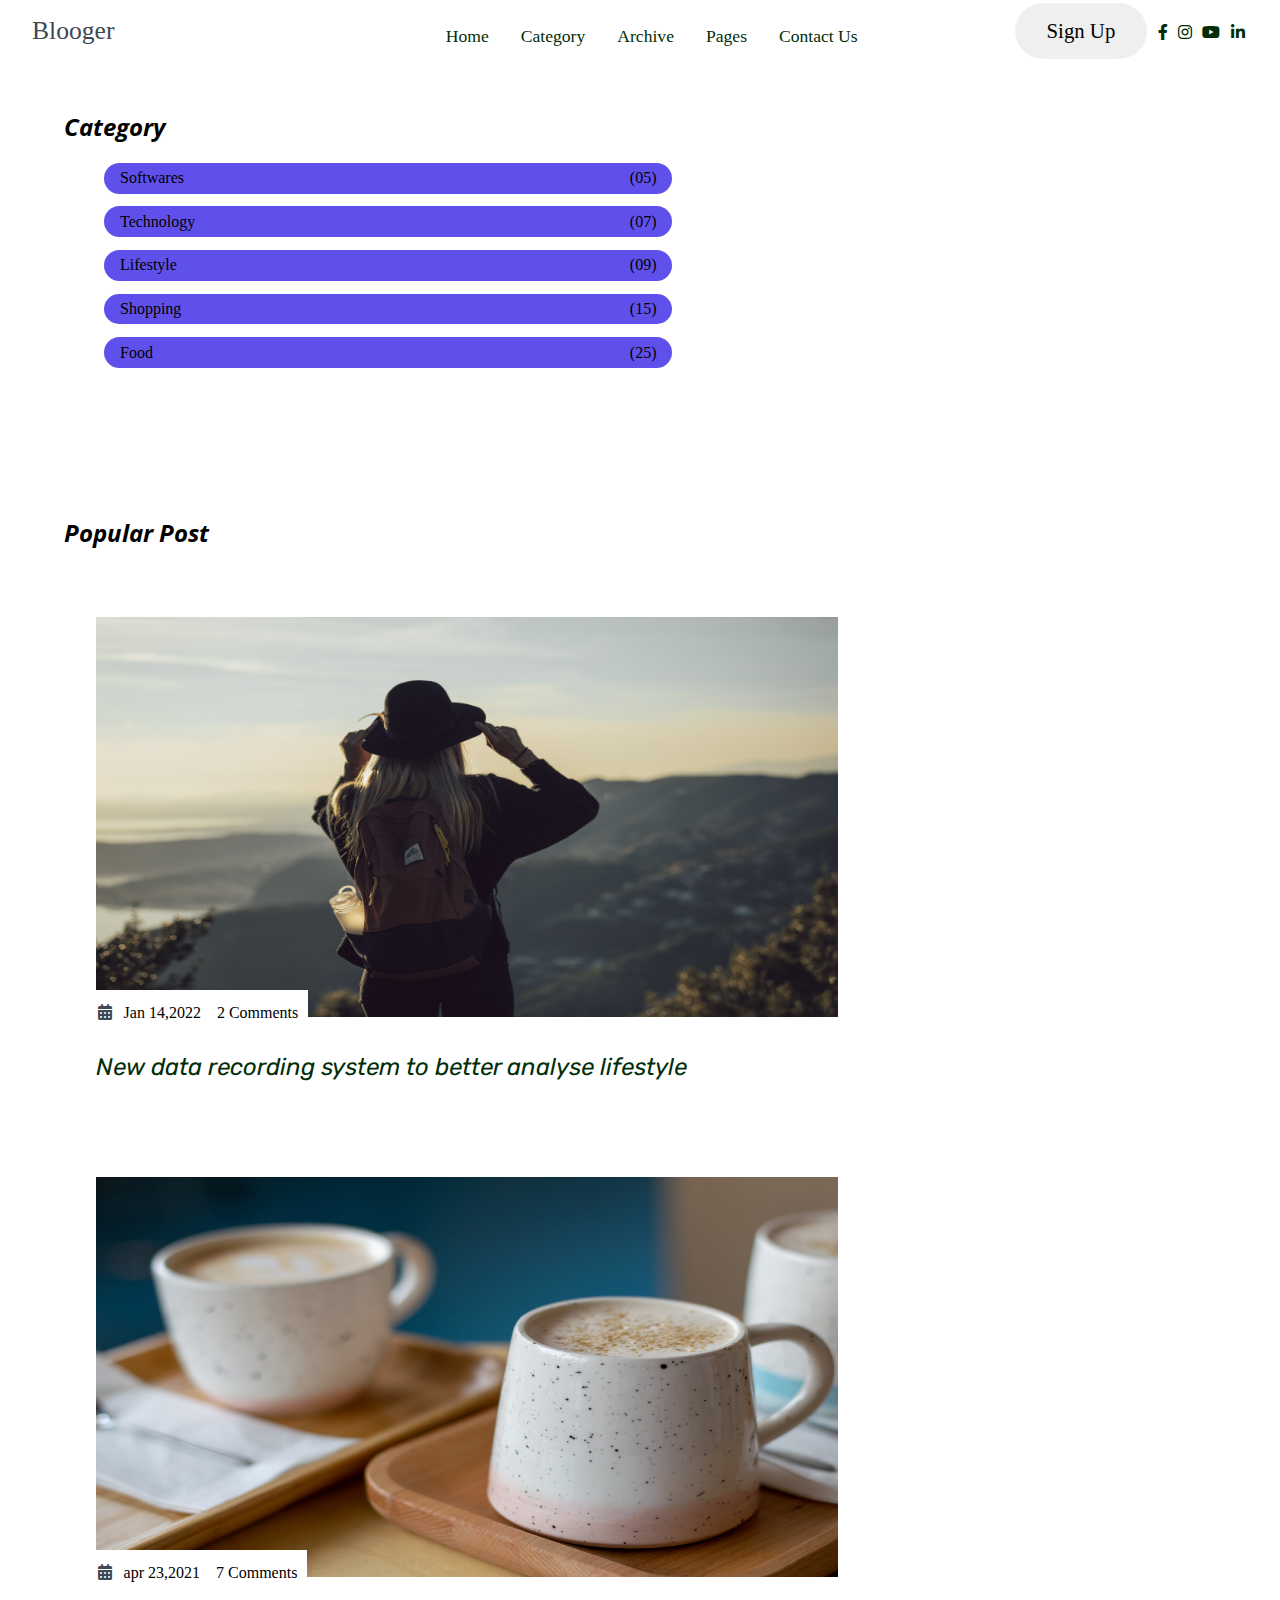
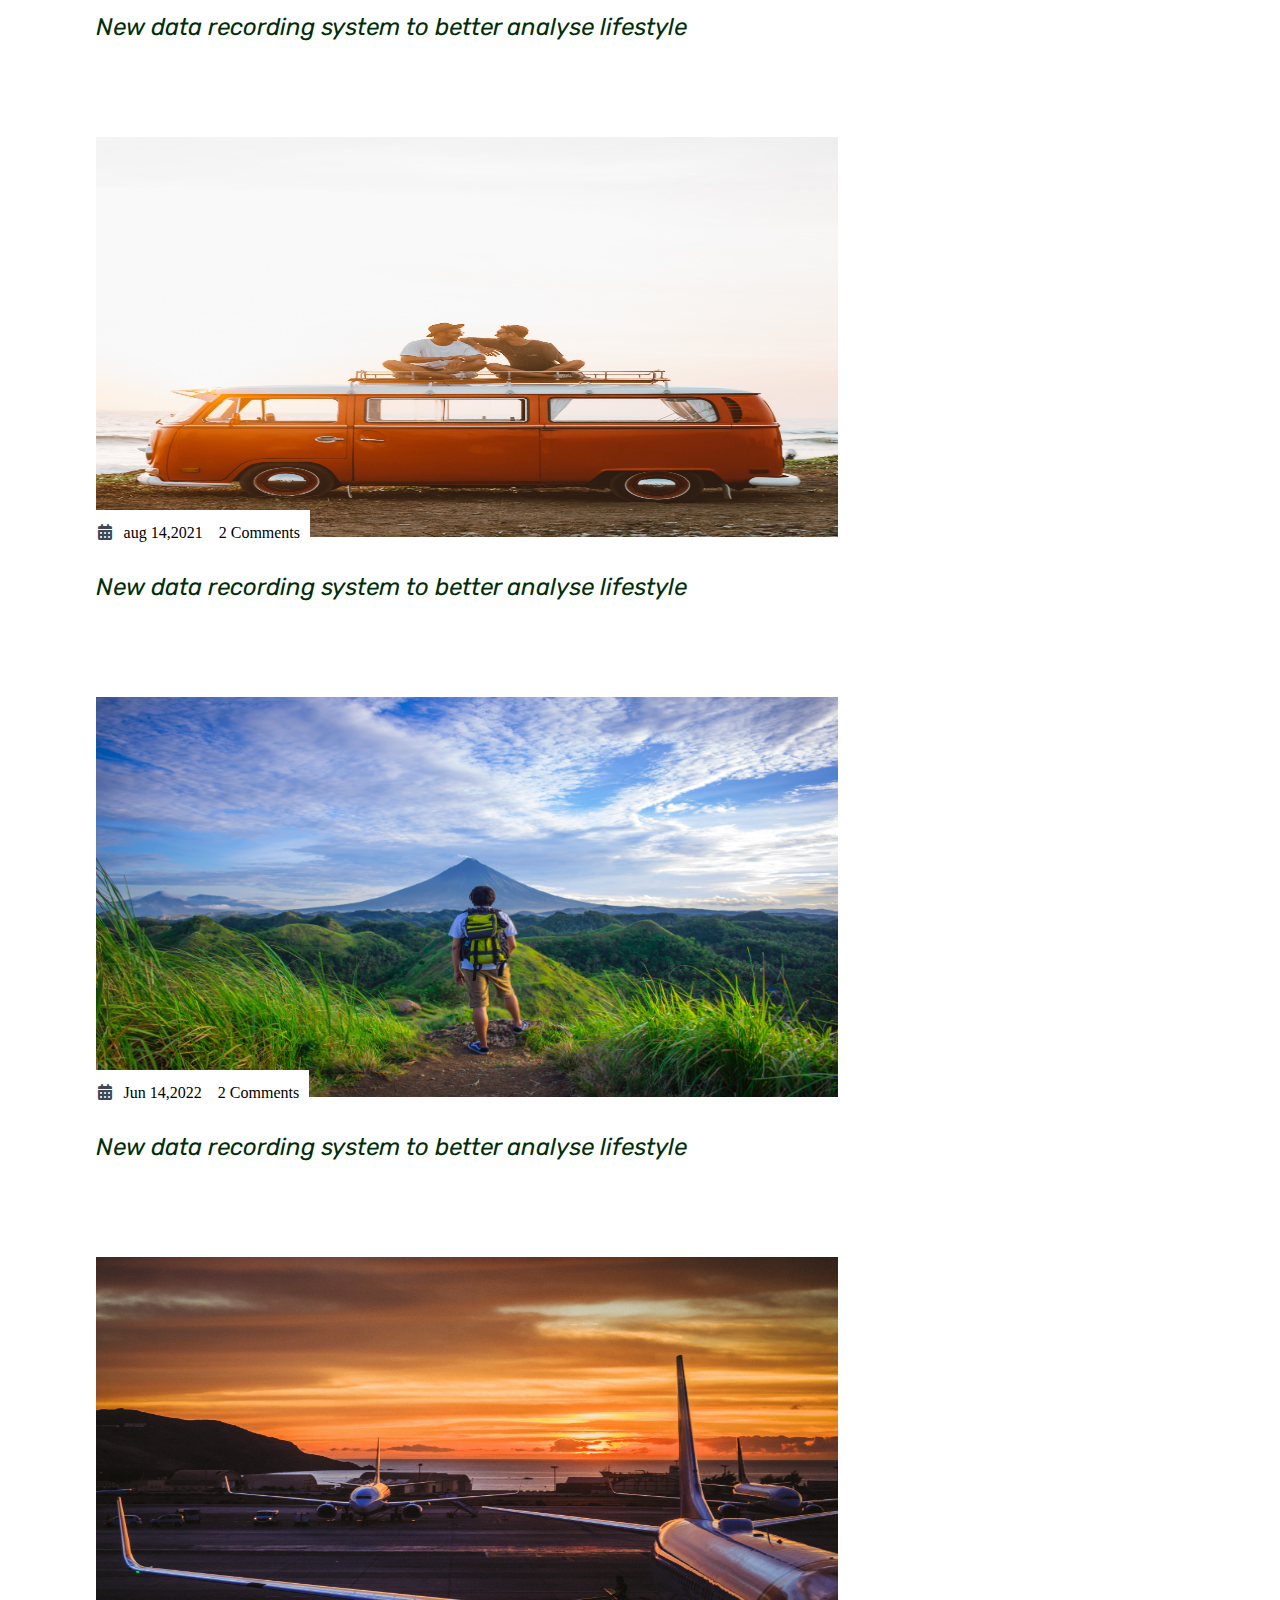
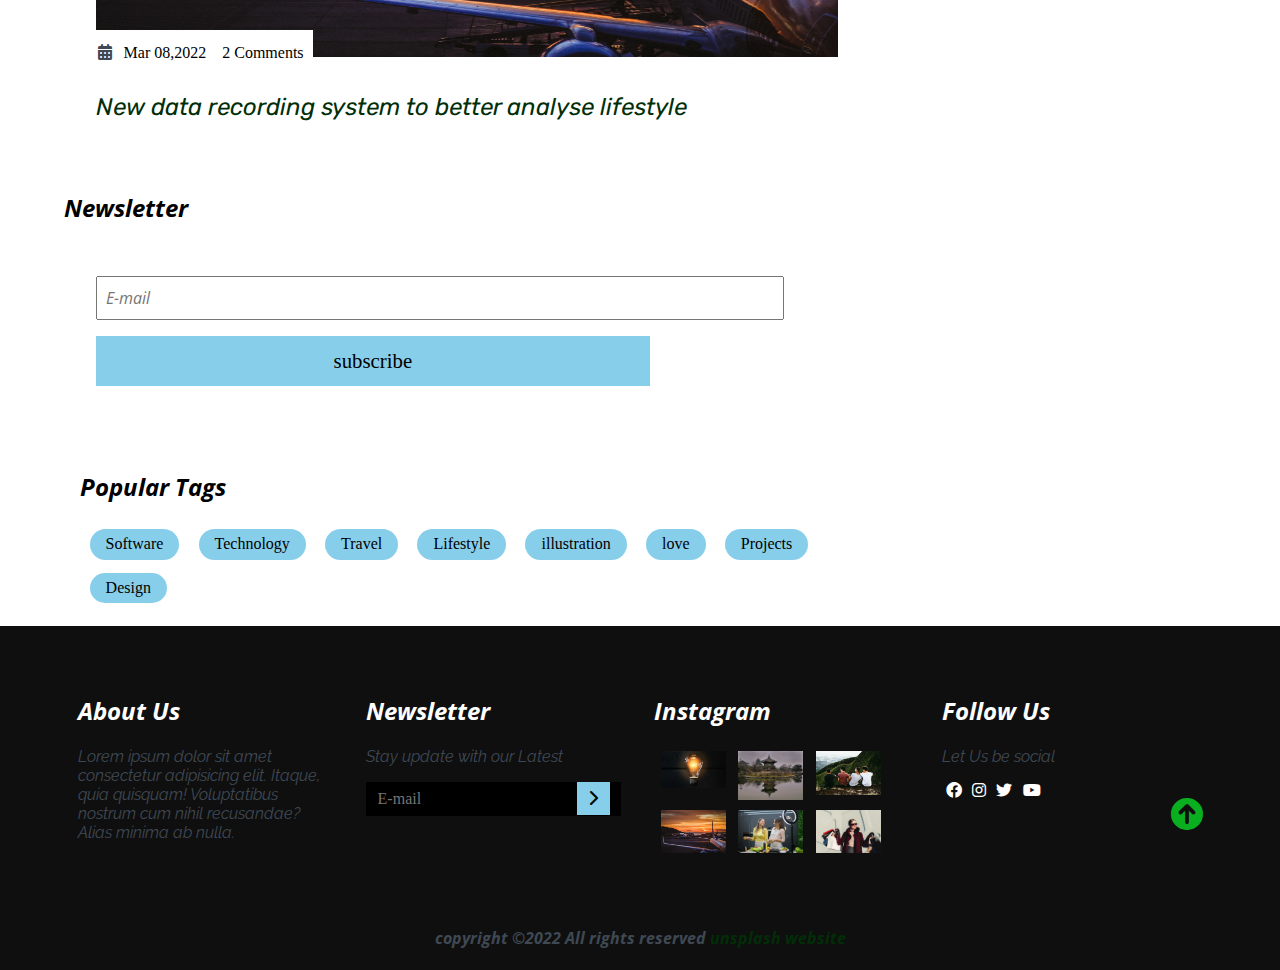
<file: category.html>
<!DOCTYPE html>
<html lang="en">
<head>
    <meta charset="UTF-8">
    <meta http-equiv="X-UA-Compatible" content="IE=edge">
    <meta name="viewport" content="width=device-width, initial-scale=1.0">
    <title>Category</title>
    <!----font awesome icons----->
    <link rel="stylesheet" href="./css/all.min.css" />

    <!------------OWL -carousel-------------->
    <link rel="stylesheet" href="./css/owl.carousel.min.css" />
    <link rel="stylesheet" href="./css/owl.theme.default.min.css" />
    <!--custom style-->
    <link rel="stylesheet" href="./css/style.css" />
</head>
<body>
    <!-------------Navigation-------------------------------------------------------------------------------------------------->
    <nav class="nav">
        <div class="nav-menu flex-row">
            <div class="nav-brand">
                <a href="#" class="text-gray">Blooger</a>
            </div>
            <div>
                <div class="toggle-collapse">
                    <div class="toggle-icons">
                        <i class="fas fa-bars"></i>
                    </div>
                </div>
            </div>
            <div>
                <ul class="nav-items">
                    <li class="nav-link">
                        <a href="index.html">Home</a>
                    </li>
                    <li class="nav-link">
                        <a href="category.html">Category</a>
                    </li>
                    <li class="nav-link">
                        <a href="signup.html">Archive</a>
                    </li>
                    <li class="nav-link">
                        <a href="pages.html">Pages</a>
                    </li>
                    <li class="nav-link">
                        <a href="contact.html">Contact Us</a>
                    </li>
                </ul>
            </div>
            <div class="social text-gray">
                <a href="signup.html"><button class="Btn">Sign Up</button></a>
                <a href="#"><i class="fab fa-facebook-f"></i></a>
                <a href="https://www.instagram.com/rosewood_high_/"><i class="fab fa-instagram"></i></a>
                <a href="#"><i class="fab fa-youtube"></i></a>
                <a href="https://www.linkedin.com/in/neha-pal-39534b1aa"><i class="fab fa-linkedin-in"></i></a>
            </div>
        </div>
    </nav>

    <!-----x--------Navigation---------x------------------------------------------------------------------------------------------------->

    <!-------------------------------Main Site Section--------------------------------------->

    <main>
        <!----------------x--------Blog-carousel----------------------x---------------------------------------->

        <section class="container">
            <div class="site-content">
                <aside class="sidebar">
                       <div class="category">
                           <h2>Category</h2>
                           <ul class="category-list">
                               <li class="list-items">
                                   <a href="#">Softwares</a>
                                   <span>(05)</span>
                               </li>
                               <li class="list-items">
                                   <a href="#">Technology</a>
                                   <span>(07)</span>
                               </li>
                               <li class="list-items">
                                   <a href="#">Lifestyle</a>
                                   <span>(09)</span>
                               </li>
                               <li class="list-items">
                                   <a href="#">Shopping</a>
                                   <span>(15)</span>
                               </li>
                               <li class="list-items">
                                   <a href="#">Food</a>
                                   <span>(25)</span>
                               </li>
                           </ul>
                       </div>
                       <div class="popular-post">
                           <h2>Popular Post</h2>
                           <div class="post-content">
                            <div class="post-content">
                                <div class="post-image">
                                     <div>
                                        <!-- <h1>Latest Posts</h1> -->
                                        <img src="./images/solo.jpg" class="img" alt="blog1" width="400" height="400" /> 
                                    </div>
                                    <div class="post-info flex-row">
                                        <span><i class="fas fa-calendar-alt text-gray"></i>
                                                    &nbsp;&nbsp;Jan 14,2022
                                        </span>
                                        <span>2 Comments</span>
                                    </div> 
                                </div>
                                 <div class="post-title">
                                        <a href="#">New data recording system to better analyse lifestyle</a>
                                </div> 
                            </div>
                           </div>
                           <div class="post-content">
                            <div class="post-content">
                                <div class="post-image">
                                     <div>
                                        <!-- <h1>Latest Posts</h1> -->
                                        <img src="./images/pp1.jpg" class="img" alt="blog1" width="400" height="400" /> 
                                    </div>
                                    <div class="post-info flex-row">
                                        <span><i class="fas fa-calendar-alt text-gray"></i>
                                                    &nbsp;&nbsp;apr 23,2021
                                        </span>
                                        <span>7 Comments</span>
                                    </div> 
                                </div>
                                 <div class="post-title">
                                        <a href="#">New data recording system to better analyse lifestyle</a>
                                </div> 
                            </div>
                           </div>
                           <div class="post-content">
                            <div class="post-content">
                                <div class="post-image">
                                     <div>
                                        <!-- <h1>Latest Posts</h1> -->
                                        <img src="./images/pp2.jpg" class="img" alt="blog1" width="400" height="400" /> 
                                    </div>
                                    <div class="post-info flex-row">
                                        <span><i class="fas fa-calendar-alt text-gray"></i>
                                                    &nbsp;&nbsp;aug 14,2021
                                        </span>
                                        <span>2 Comments</span>
                                    </div> 
                                </div>
                                 <div class="post-title">
                                        <a href="#">New data recording system to better analyse lifestyle</a>
                                </div> 
                            </div>
                           </div>
                           <div class="post-content">
                            <div class="post-content">
                                <div class="post-image">
                                     <div>
                                        <!-- <h1>Latest Posts</h1> -->
                                        <img src="./images/pp3.jpg" class="img" alt="blog1" width="400" height="400" /> 
                                    </div>
                                    <div class="post-info flex-row">
                                        <span><i class="fas fa-calendar-alt text-gray"></i>
                                                    &nbsp;&nbsp;Jun 14,2022
                                        </span>
                                        <span>2 Comments</span>
                                    </div> 
                                </div>
                                 <div class="post-title">
                                        <a href="#">New data recording system to better analyse lifestyle</a>
                                </div> 
                            </div>
                           </div>
                           <div class="post-content">
                            <div class="post-content">
                                <div class="post-image">
                                     <div>
                                        <!-- <h1>Latest Posts</h1> -->
                                        <img src="./images/pp5.jpg" class="img" alt="blog1" width="400" height="400" /> 
                                    </div>
                                    <div class="post-info flex-row">
                                        <span><i class="fas fa-calendar-alt text-gray"></i>
                                                    &nbsp;&nbsp;Mar 08,2022
                                        </span>
                                        <span>2 Comments</span>
                                    </div> 
                                </div>
                                 <div class="post-title">
                                        <a href="#">New data recording system to better analyse lifestyle</a>
                                </div> 
                            </div>
                           </div>
                        </div>
                           <div class="newsletter">
                               <h2>Newsletter</h2>
                               <div class="form-element">
                                   <input type="text" class="input-element" placeholder="E-mail">
                                   <button class="Btn form-btn">subscribe</button>
                               </div>
                           </div>
                           <div class="popular-tags">
                               <h2>Popular Tags</h2>
                               <div class="Tags flex-row">
                                   <span class="tag">Software</span>
                                   <span class="tag">Technology</span>
                                   <span class="tag">Travel</span>
                                   <span class="tag">Lifestyle</span>
                                   <span class="tag">illustration</span>
                                   <span class="tag">love</span>
                                   <span class="tag">Projects</span>
                                   <span class="tag">Design</span>
                               </div>
                           </div>
                </aside>
            </div>
        </section>

        <!----------------x--------Blog-carousel----------------------x---------------------------------------->
    </main>

    <!----------X----------------Main site section-------------------X------------------------->
    <!------------------------------------------footer--------------------------------------->

    <footer class="footer">
        <div class="container">
            <div class="aboutus">
            <h2>About Us</h2>
            <p>Lorem ipsum dolor sit amet consectetur adipisicing elit. Itaque, quia quisquam! Voluptatibus 
                nostrum cum nihil recusandae? Alias minima ab nulla.</p>
            </div>
            <div class="newsletter">
            <h2>Newsletter</h2>
            <p>Stay update with our Latest</p>
            <div class="form-element">
                <input type="text" placeholder="E-mail"><span><i class="fas fa-chevron-right"></i></span>
    
            </div>
            </div>
            <div class="instagram">
            <h2>Instagram</h2>
            <div class="flex-row">
                <img src="./images/i1.jpg" alt="Insta 1">
                <img src="./images/i2.jpg" alt="Insta 2">
                <img src="./images/i3.jpg" alt="Insta 3">
                
            </div>
            <div class="flex-row">
                <img src="./images/pp5.jpg" alt="Insta 4">
                <img src="./images/foodpost.jpg" alt="Insta 5">
                <img src="./images/fashionweek.jpg" alt="Insta 6">
                
            </div>
             </div>
            <div class="Follow">
            <h2>Follow Us</h2>
            <p>Let Us be social</p>
            <div>
                <i class="fab fa-facebook"></i>
                <i class="fab fa-instagram"></i>
                <i class="fab fa-twitter"></i>
                <i class="fab fa-youtube"></i>
            </div>
            </div>
        </div>
        <div class="rights flex-row">
            <h4 class="text-gray">
                copyright ©2022 All rights reserved  
                <a href="https://unsplash.com/" target="_black">unsplash website</a>
            </h4>
        </div>
        <div class="move-up">
            <span><i class="fas fa-arrow-circle-up fa-2x"></i></span>
        </div>
    </footer>

    <!------------------------x--------------footer------------------x------------------------->

    <!--Jquery Library3.6.-->
    <script src="./js/jquery3.6.0.min.js"></script>
    <!------------OWL -carousel-js------------->
    <script src="./js/owl.carousel.min.js"></script>

    <!--custome javascript-->
    <script src="./js/main.js"></script>
</body>
</html>
</file>
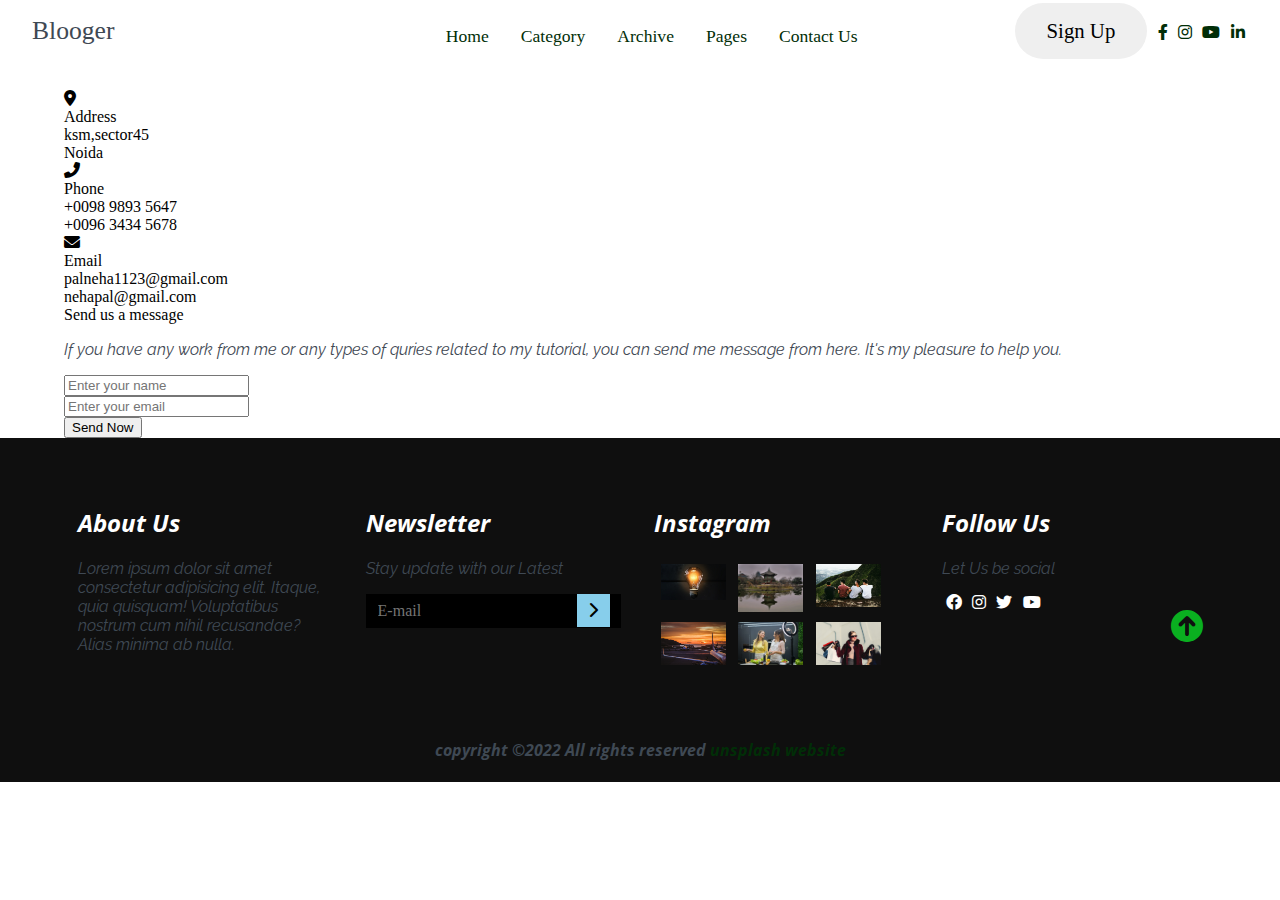
<file: contact.html>
<!DOCTYPE html>
<html lang="en">
<head>
    <meta charset="UTF-8">
    <meta http-equiv="X-UA-Compatible" content="IE=edge">
    <meta name="viewport" content="width=device-width, initial-scale=1.0">
    <title>Contact Us</title>
    <!----font awesome icons----->
    <link rel="stylesheet" href="./css/all.min.css" />

    <!------------OWL -carousel-------------->
    <link rel="stylesheet" href="./css/owl.carousel.min.css" />
    <link rel="stylesheet" href="./css/owl.theme.default.min.css" />
    <!--custom style-->
    <link rel="stylesheet" href="./css/style.css" />
</head>
<body>
    <!-------------Navigation-------------------------------------------------------------------------------------------------->
    <nav class="nav">
        <div class="nav-menu flex-row">
            <div class="nav-brand">
                <a href="#" class="text-gray">Blooger</a>
            </div>
            <div>
                <div class="toggle-collapse">
                    <div class="toggle-icons">
                        <i class="fas fa-bars"></i>
                    </div>
                </div>
            </div>
            <div>
                <ul class="nav-items">
                    <li class="nav-link">
                        <a href="index.html">Home</a>
                    </li>
                    <li class="nav-link">
                        <a href="category.html">Category</a>
                    </li>
                    <li class="nav-link">
                        <a href="signup.html">Archive</a>
                    </li>
                    <li class="nav-link">
                        <a href="pages.html">Pages</a>
                    </li>
                    <li class="nav-link">
                        <a href="contact.html">Contact Us</a>
                    </li>
                </ul>
            </div>
            <div class="social text-gray">
                <a href="signup.html"><button class="Btn">Sign Up</button></a>
                <a href=""><i class="fab fa-facebook-f"></i></a>
                <a href="https://www.instagram.com/rosewood_high_/"><i class="fab fa-instagram"></i></a>
                <a href="#"><i class="fab fa-youtube"></i></a>
                <a href="https://www.linkedin.com/in/neha-pal-39534b1aa"><i class="fab fa-linkedin-in"></i></a>
            </div>
        </div>
    </nav>

    <!-----x--------Navigation---------x------------------------------------------------------------------------------------------------->

    <!-------------------------------Main Site Section--------------------------------------->

    <main>
        <div class="container">
            <div class="content">
              <div class="left-side">
                <div class="address details">
                  <i class="fas fa-map-marker-alt"></i>
                  <div class="topic">Address</div>
                  <div class="text-one">ksm,sector45</div>
                  <div class="text-two">Noida</div>
                </div>
                <div class="phone details">
                  <i class="fas fa-phone-alt"></i>
                  <div class="topic">Phone</div>
                  <div class="text-one">+0098 9893 5647</div>
                  <div class="text-two">+0096 3434 5678</div>
                </div>
                <div class="email details">
                  <i class="fas fa-envelope"></i>
                  <div class="topic">Email</div>
                  <div class="text-one">palneha1123@gmail.com</div>
                  <div class="text-two">nehapal@gmail.com</div>
                </div>
              </div>
              <div class="right-side">
                <div class="topic-text">Send us a message</div>
                <p>If you have any work from me or any types of quries related to my tutorial, you can send me message from here. It's my pleasure to help you.</p>
              <form action="#">
                <div class="input-box">
                  <input type="text" placeholder="Enter your name">
                </div>
                <div class="input-box">
                  <input type="text" placeholder="Enter your email">
                </div>
                <div class="input-box message-box">
                  
                </div>
                <div class="button">
                  <input type="button" value="Send Now" >
                </div>
              </form>
            </div>
            </div>
          </div>
        <!----------------x--------Blog-carousel----------------------x---------------------------------------->
    </main>

    <!----------X----------------Main site section-------------------X------------------------->
    <!------------------------------------------footer--------------------------------------->

    <footer class="footer">
        <div class="container">
            <div class="aboutus">
            <h2>About Us</h2>
            <p>Lorem ipsum dolor sit amet consectetur adipisicing elit. Itaque, quia quisquam! Voluptatibus 
                nostrum cum nihil recusandae? Alias minima ab nulla.</p>
            </div>
            <div class="newsletter">
            <h2>Newsletter</h2>
            <p>Stay update with our Latest</p>
            <div class="form-element">
                <input type="text" placeholder="E-mail"><span><i class="fas fa-chevron-right"></i></span>
    
            </div>
            </div>
            <div class="instagram">
            <h2>Instagram</h2>
            <div class="flex-row">
                <img src="./images/i1.jpg" alt="Insta 1">
                <img src="./images/i2.jpg" alt="Insta 2">
                <img src="./images/i3.jpg" alt="Insta 3">
                
            </div>
            <div class="flex-row">
                <img src="./images/pp5.jpg" alt="Insta 4">
                <img src="./images/foodpost.jpg" alt="Insta 5">
                <img src="./images/fashionweek.jpg" alt="Insta 6">
                
            </div>
             </div>
            <div class="Follow">
            <h2>Follow Us</h2>
            <p>Let Us be social</p>
            <div>
                <i class="fab fa-facebook"></i>
                <i class="fab fa-instagram"></i>
                <i class="fab fa-twitter"></i>
                <i class="fab fa-youtube"></i>
            </div>
            </div>
        </div>
        <div class="rights flex-row">
            <h4 class="text-gray">
                copyright ©2022 All rights reserved  
                <a href="https://unsplash.com/" target="_black">unsplash website</a>
            </h4>
        </div>
        <div class="move-up">
            <span><i class="fas fa-arrow-circle-up fa-2x"></i></span>
        </div>
    </footer>

    <!------------------------x--------------footer------------------x------------------------->

    <!--Jquery Library3.6.-->
    <script src="./js/jquery3.6.0.min.js"></script>
    <!------------OWL -carousel-js------------->
    <script src="./js/owl.carousel.min.js"></script>

    <!--custome javascript-->
    <script src="./js/main.js"></script>
</body>
</html>
</file>
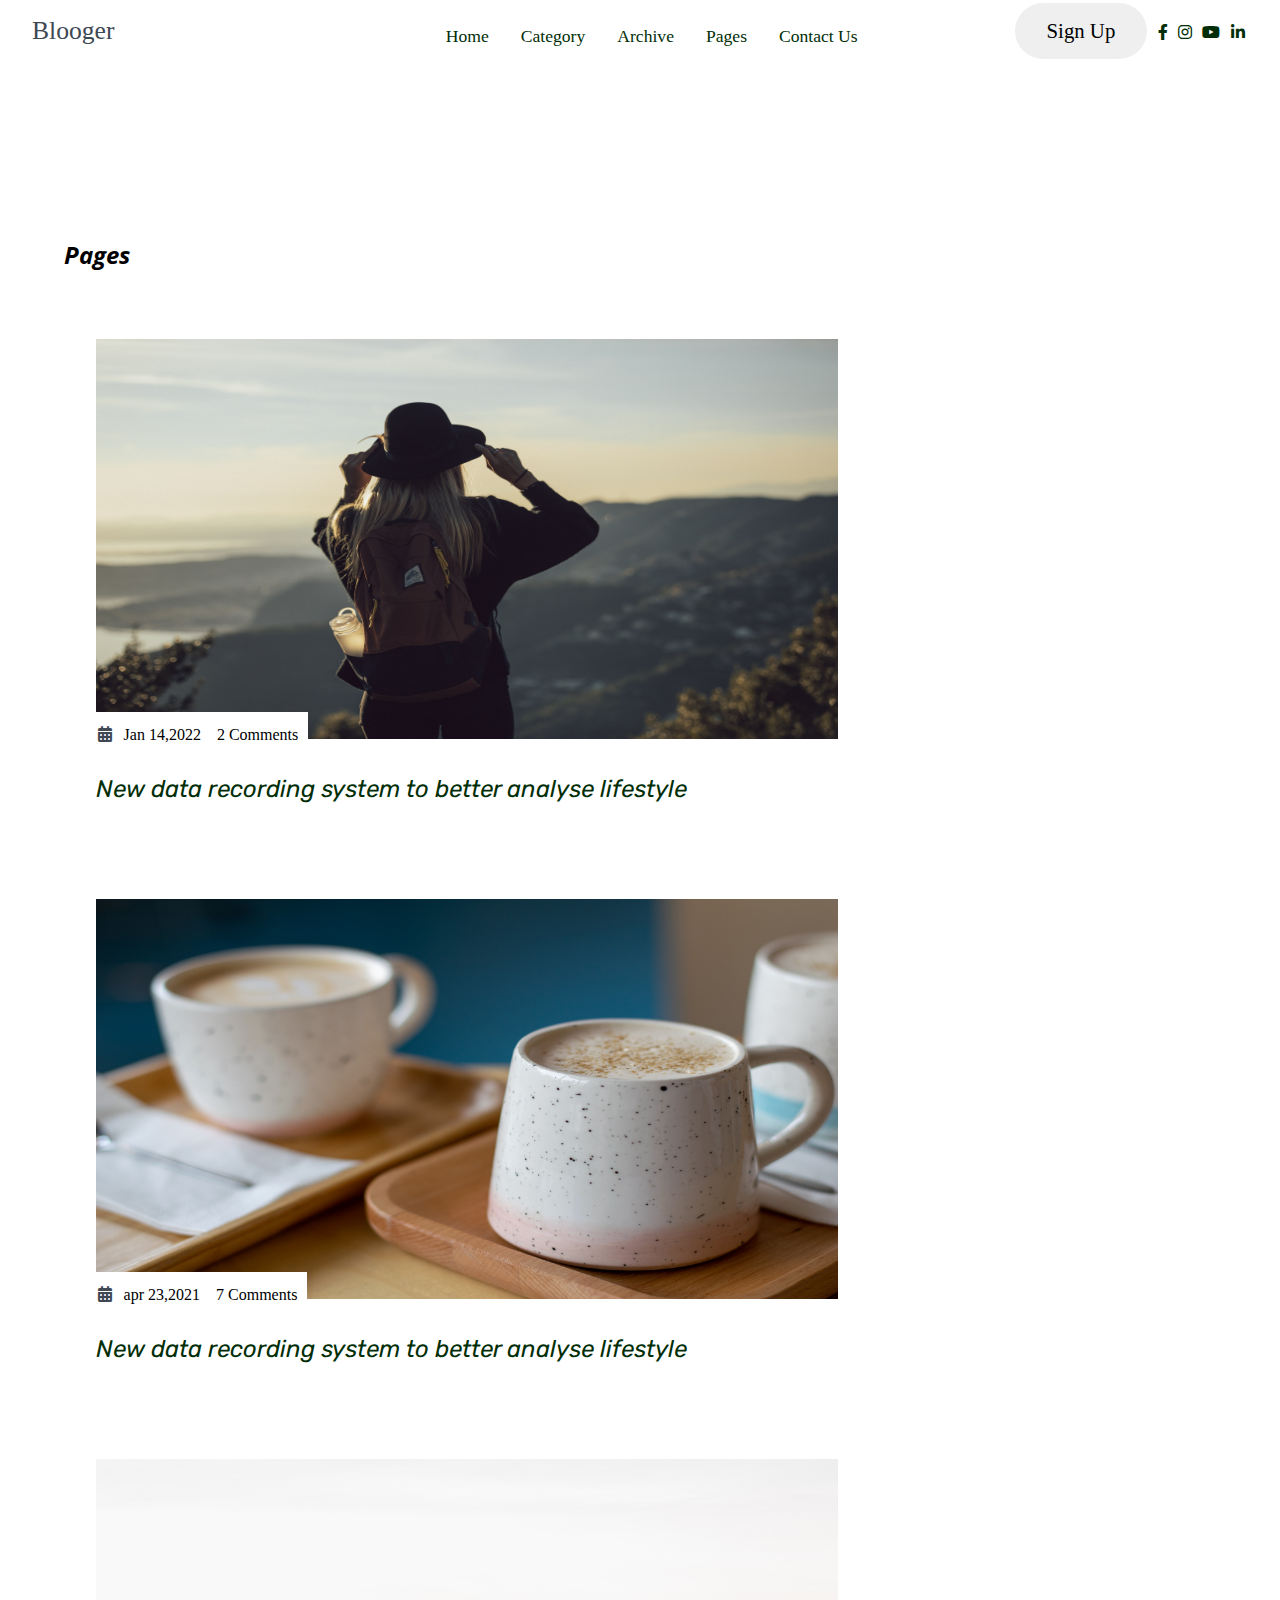
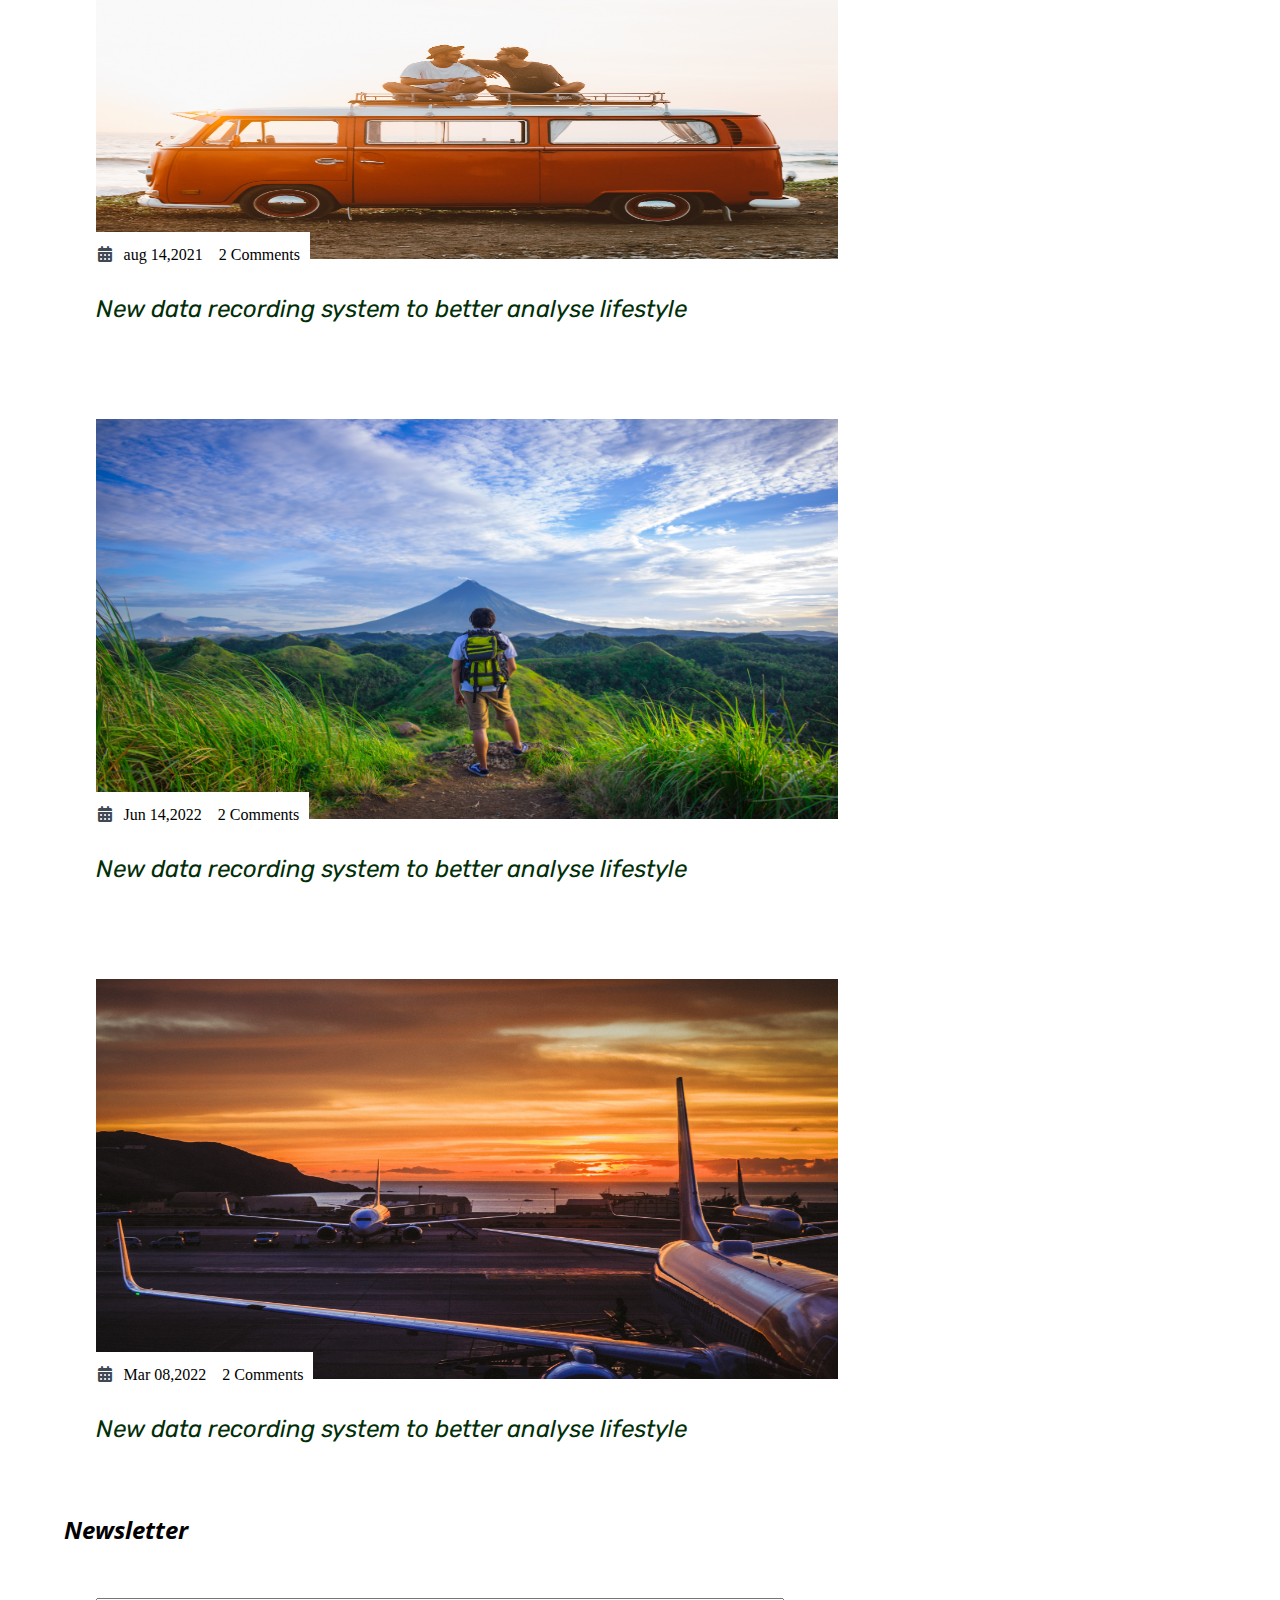
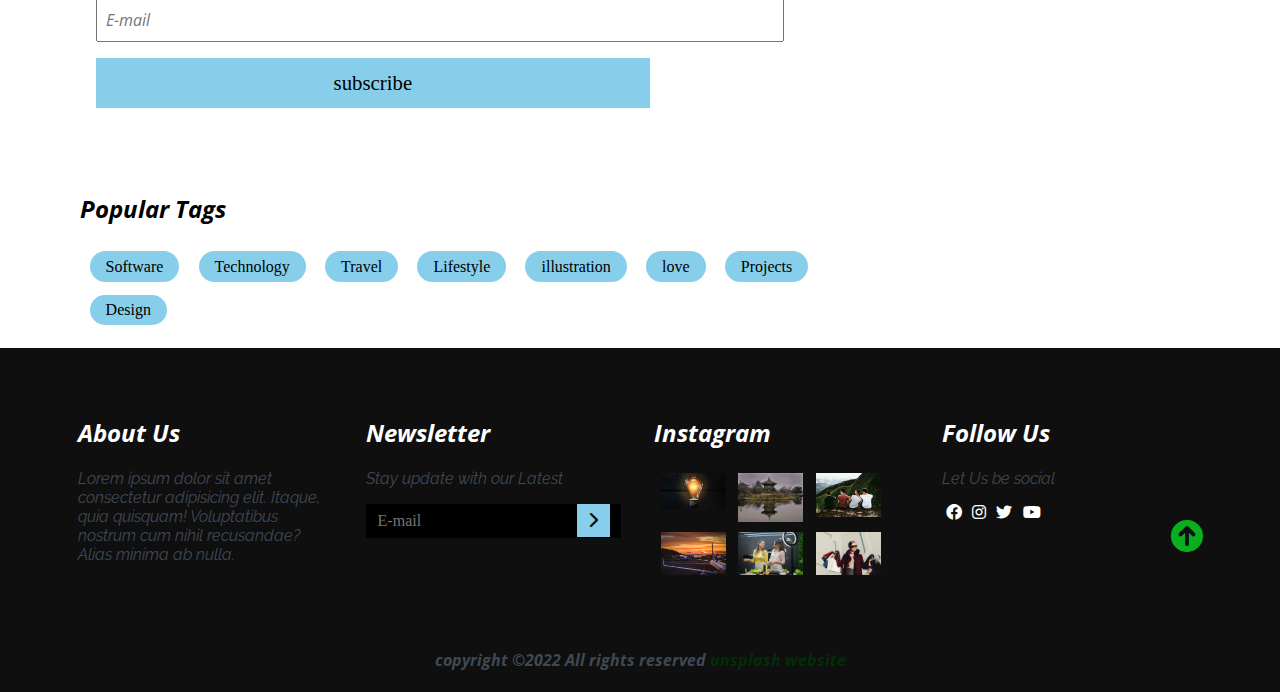
<file: pages.html>
<!DOCTYPE html>
<html lang="en">
<head>
    <meta charset="UTF-8">
    <meta http-equiv="X-UA-Compatible" content="IE=edge">
    <meta name="viewport" content="width=device-width, initial-scale=1.0">
    <title>Pages</title>
    <!----font awesome icons----->
    <link rel="stylesheet" href="./css/all.min.css" />

    <!------------OWL -carousel-------------->
    <link rel="stylesheet" href="./css/owl.carousel.min.css" />
    <link rel="stylesheet" href="./css/owl.theme.default.min.css" />
    <!--custom style-->
    <link rel="stylesheet" href="./css/style.css" />
</head>
<body>
    <!-------------Navigation-------------------------------------------------------------------------------------------------->
    <nav class="nav">
        <div class="nav-menu flex-row">
            <div class="nav-brand">
                <a href="#" class="text-gray">Blooger</a>
            </div>
            <div>
                <div class="toggle-collapse">
                    <div class="toggle-icons">
                        <i class="fas fa-bars"></i>
                    </div>
                </div>
            </div>
            <div>
                <ul class="nav-items">
                    <li class="nav-link">
                        <a href="index.html">Home</a>
                    </li>
                    <li class="nav-link">
                        <a href="category.html">Category</a>
                    </li>
                    <li class="nav-link">
                        <a href="signup.html">Archive</a>
                    </li>
                    <li class="nav-link">
                        <a href="pages.html">Pages</a>
                    </li>
                    <li class="nav-link">
                        <a href="contact.html">Contact Us</a>
                    </li>
                </ul>
            </div>
            <div class="social text-gray">
                <a href="signup.html"><button class="Btn">Sign Up</button></a>
                <a href="#"><i class="fab fa-facebook-f"></i></a>
                <a href="https://www.instagram.com/rosewood_high_/"><i class="fab fa-instagram"></i></a>
                <a href="#"><i class="fab fa-youtube"></i></a>
                <a href="https://www.linkedin.com/in/neha-pal-39534b1aa"><i class="fab fa-linkedin-in"></i></a>
            </div>
        </div>
    </nav>

    <!-----x--------Navigation---------x------------------------------------------------------------------------------------------------->

    <!-------------------------------Main Site Section--------------------------------------->

    <main>
        <!----------------x--------Blog-carousel----------------------x---------------------------------------->
        <section class="container">
            <div class="site-content">
                <aside class="sidebar">
                       <div class="popular-post">
                           <h2>Pages</h2>
                           <div class="post-content">
                            <div class="post-content">
                                <div class="post-image">
                                     <div>
                                        <!-- <h1>Latest Posts</h1> -->
                                        <img src="./images/solo.jpg" class="img" alt="blog1" width="400" height="400" /> 
                                    </div>
                                    <div class="post-info flex-row">
                                        <span><i class="fas fa-calendar-alt text-gray"></i>
                                                    &nbsp;&nbsp;Jan 14,2022
                                        </span>
                                        <span>2 Comments</span>
                                    </div> 
                                </div>
                                 <div class="post-title">
                                        <a href="#">New data recording system to better analyse lifestyle</a>
                                </div> 
                            </div>
                           </div>
                           <div class="post-content">
                            <div class="post-content">
                                <div class="post-image">
                                     <div>
                                        <!-- <h1>Latest Posts</h1> -->
                                        <img src="./images/pp1.jpg" class="img" alt="blog1" width="400" height="400" /> 
                                    </div>
                                    <div class="post-info flex-row">
                                        <span><i class="fas fa-calendar-alt text-gray"></i>
                                                    &nbsp;&nbsp;apr 23,2021
                                        </span>
                                        <span>7 Comments</span>
                                    </div> 
                                </div>
                                 <div class="post-title">
                                        <a href="#">New data recording system to better analyse lifestyle</a>
                                </div> 
                            </div>
                           </div>
                           <div class="post-content">
                            <div class="post-content">
                                <div class="post-image">
                                     <div>
                                        <!-- <h1>Latest Posts</h1> -->
                                        <img src="./images/pp2.jpg" class="img" alt="blog1" width="400" height="400" /> 
                                    </div>
                                    <div class="post-info flex-row">
                                        <span><i class="fas fa-calendar-alt text-gray"></i>
                                                    &nbsp;&nbsp;aug 14,2021
                                        </span>
                                        <span>2 Comments</span>
                                    </div> 
                                </div>
                                 <div class="post-title">
                                        <a href="#">New data recording system to better analyse lifestyle</a>
                                </div> 
                            </div>
                           </div>
                           <div class="post-content">
                            <div class="post-content">
                                <div class="post-image">
                                     <div>
                                        <!-- <h1>Latest Posts</h1> -->
                                        <img src="./images/pp3.jpg" class="img" alt="blog1" width="400" height="400" /> 
                                    </div>
                                    <div class="post-info flex-row">
                                        <span><i class="fas fa-calendar-alt text-gray"></i>
                                                    &nbsp;&nbsp;Jun 14,2022
                                        </span>
                                        <span>2 Comments</span>
                                    </div> 
                                </div>
                                 <div class="post-title">
                                        <a href="#">New data recording system to better analyse lifestyle</a>
                                </div> 
                            </div>
                           </div>
                           <div class="post-content">
                            <div class="post-content">
                                <div class="post-image">
                                     <div>
                                        <!-- <h1>Latest Posts</h1> -->
                                        <img src="./images/pp5.jpg" class="img" alt="blog1" width="400" height="400" /> 
                                    </div>
                                    <div class="post-info flex-row">
                                        <span><i class="fas fa-calendar-alt text-gray"></i>
                                                    &nbsp;&nbsp;Mar 08,2022
                                        </span>
                                        <span>2 Comments</span>
                                    </div> 
                                </div>
                                 <div class="post-title">
                                        <a href="#">New data recording system to better analyse lifestyle</a>
                                </div> 
                            </div>
                           </div>
                        </div>
                           <div class="newsletter">
                               <h2>Newsletter</h2>
                               <div class="form-element">
                                   <input type="text" class="input-element" placeholder="E-mail">
                                   <button class="Btn form-btn">subscribe</button>
                               </div>
                           </div>
                           <div class="popular-tags">
                               <h2>Popular Tags</h2>
                               <div class="Tags flex-row">
                                   <span class="tag">Software</span>
                                   <span class="tag">Technology</span>
                                   <span class="tag">Travel</span>
                                   <span class="tag">Lifestyle</span>
                                   <span class="tag">illustration</span>
                                   <span class="tag">love</span>
                                   <span class="tag">Projects</span>
                                   <span class="tag">Design</span>
                               </div>
                           </div>
                </aside>
            </div>
        </section>

        <!----------------x--------Blog-carousel----------------------x---------------------------------------->
    </main>

    <!----------X----------------Main site section-------------------X------------------------->
    <!------------------------------------------footer--------------------------------------->

    <footer class="footer">
        <div class="container">
            <div class="aboutus">
            <h2>About Us</h2>
            <p>Lorem ipsum dolor sit amet consectetur adipisicing elit. Itaque, quia quisquam! Voluptatibus 
                nostrum cum nihil recusandae? Alias minima ab nulla.</p>
            </div>
            <div class="newsletter">
            <h2>Newsletter</h2>
            <p>Stay update with our Latest</p>
            <div class="form-element">
                <input type="text" placeholder="E-mail"><span><i class="fas fa-chevron-right"></i></span>
    
            </div>
            </div>
            <div class="instagram">
            <h2>Instagram</h2>
            <div class="flex-row">
                <img src="./images/i1.jpg" alt="Insta 1">
                <img src="./images/i2.jpg" alt="Insta 2">
                <img src="./images/i3.jpg" alt="Insta 3">
                
            </div>
            <div class="flex-row">
                <img src="./images/pp5.jpg" alt="Insta 4">
                <img src="./images/foodpost.jpg" alt="Insta 5">
                <img src="./images/fashionweek.jpg" alt="Insta 6">
                
            </div>
             </div>
            <div class="Follow">
            <h2>Follow Us</h2>
            <p>Let Us be social</p>
            <div>
                <i class="fab fa-facebook"></i>
                <i class="fab fa-instagram"></i>
                <i class="fab fa-twitter"></i>
                <i class="fab fa-youtube"></i>
            </div>
            </div>
        </div>
        <div class="rights flex-row">
            <h4 class="text-gray">
                copyright ©2022 All rights reserved  
                <a href="https://unsplash.com/" target="_black">unsplash website</a>
            </h4>
        </div>
        <div class="move-up">
            <span><i class="fas fa-arrow-circle-up fa-2x"></i></span>
        </div>
    </footer>

    <!------------------------x--------------footer------------------x------------------------->

    <!--Jquery Library3.6.-->
    <script src="./js/jquery3.6.0.min.js"></script>
    <!------------OWL -carousel-js------------->
    <script src="./js/owl.carousel.min.js"></script>

    <!--custome javascript-->
    <script src="./js/main.js"></script>
</body>
</html>
</file>
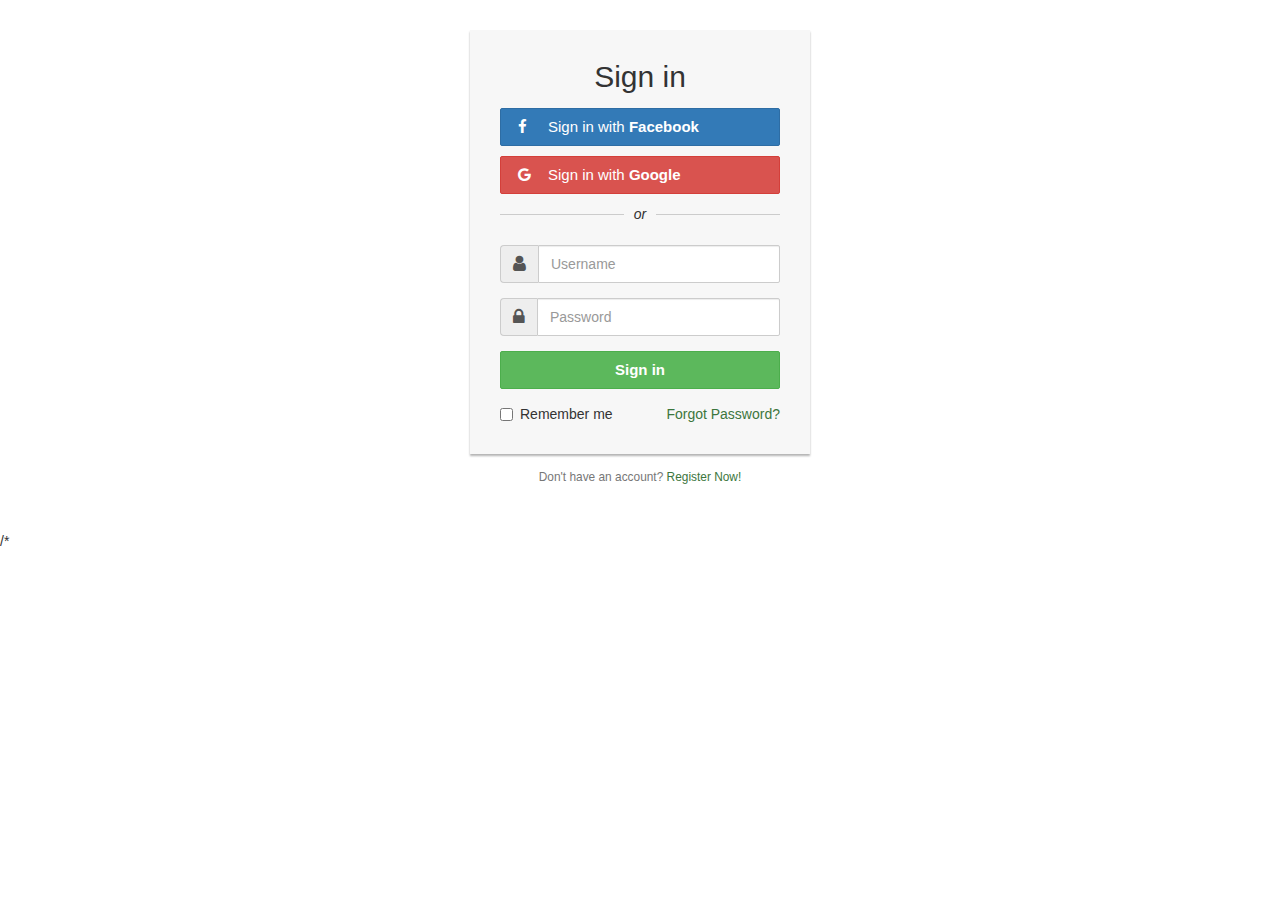
<file: signup.html>
<!DOCTYPE html>
<html lang="en">
<head>
<meta charset="utf-8">
<meta http-equiv="X-UA-Compatible" content="IE=edge">
<meta name="viewport" content="width=device-width, initial-scale=1">
<title>Sign Up</title>
<link rel="stylesheet" href="https://maxcdn.bootstrapcdn.com/bootstrap/3.3.7/css/bootstrap.min.css">
<link rel="stylesheet" href="https://maxcdn.bootstrapcdn.com/font-awesome/4.7.0/css/font-awesome.min.css">
<script src="https://ajax.googleapis.com/ajax/libs/jquery/1.12.4/jquery.min.js"></script>
<script src="https://maxcdn.bootstrapcdn.com/bootstrap/3.3.7/js/bootstrap.min.js"></script> 

<style>
	.login-form {
		width: 340px;
    	margin: 30px auto;
	}
    .login-form form {
    	margin-bottom: 15px;
        background: #f7f7f7;
        box-shadow: 0px 2px 2px rgba(0, 0, 0, 0.3);
        padding: 30px;
    }
    .login-form h2 {
        margin: 0 0 15px;
    }
    .login-form .hint-text {
		color: #777;
		padding-bottom: 15px;
		text-align: center;
    }
    .form-control, .btn {
        min-height: 38px;
        border-radius: 2px;
    }
    .login-btn {        
        font-size: 15px;
        font-weight: bold;
    }
    .or-seperator {
        margin: 20px 0 10px;
        text-align: center;
        border-top: 1px solid #ccc;
    }
    .or-seperator i {
        padding: 0 10px;
        background: #f7f7f7;
        position: relative;
        top: -11px;
        z-index: 1;
    }
    .social-btn .btn {
        margin: 10px 0;
        font-size: 15px;
        text-align: left; 
        line-height: 24px;       
    }
	.social-btn .btn i {
		float: left;
		margin: 4px 15px  0 5px;
        min-width: 15px;
	}
	.input-group-addon .fa{
		font-size: 18px;
	}
</style>
</head>
<body>
<div class="login-form">
    <form action="/examples/actions/confirmation.php" method="post">
        <h2 class="text-center">Sign in</h2>		
        <div class="text-center social-btn">
            <a href="https://touch.facebook.com/?stype=lo&jlou=Afe8-hI9aE0UGh1VkK1nw78CVAsWSy2ch4TE0nAgY0kpWSezHcE1VJea31cGKAPkKPMsuyXTKYAzbx9dJqB4yIpFffyhDOdzZGc2frUorwMoFA&smuh=34366&lh=Ac9nPT8JnbxQxsNh0X8&_rdr" class="btn btn-primary btn-block"><i class="fa fa-facebook"></i> Sign in with <b>Facebook</b></a>
			<a href="https://accounts.google.com/AccountChooser/identifier?service=mail&continue=https%3A%2F%2Fmail.google.com%2Fmail%2F&flowName=GlifWebSignIn&flowEntry=AccountChooser" class="btn btn-danger btn-block"><i class="fa fa-google"></i> Sign in with <b>Google</b></a>
        </div>
		<div class="or-seperator"><i>or</i></div>
        <div class="form-group">
        	<div class="input-group">
                <span class="input-group-addon"><i class="fa fa-user"></i></span>
                <input type="text" class="form-control" name="username" placeholder="Username" required="required">
            </div>
        </div>
		<div class="form-group">
            <div class="input-group">
                <span class="input-group-addon"><i class="fa fa-lock"></i></span>
                <input type="password" class="form-control" name="password" placeholder="Password" required="required">
            </div>
        </div>        
        <div class="form-group">
            <button type="submit" class="btn btn-success btn-block login-btn">Sign in</button>
        </div>
        <div class="clearfix">
            <label class="pull-left checkbox-inline"><input type="checkbox"> Remember me</label>
            <a href="#" class="pull-right text-success">Forgot Password?</a>
        </div>  
        
    </form>
    <div class="hint-text small">Don't have an account? <a href="#" class="text-success">Register Now!</a></div>
</div>
</body>
</html>/*
</file>
<file: css/style.css>
@import url('../css/fonts.css');

html,body{
    margin: 0%;
    box-sizing: border-box;
    overflow-x: hidden;
}
:root{
    /*---theme color---*/
    --text-green:#012e07;
    --text-lightt:#0aaf20;
    --text-gray:#3f4954;
    --text-light:#686666da;
    --bg-color:#0f0f0f;
    --mid-night:#104f55;
    /* theme font-family*/
    --Nunito:'Nunit',cursive;
    --Open_Sans:'Open_Sans',cursive;
    --Raleway:'Raleway',cursive;
    --Rubik:'Rubik',cursive;
    --Satisfy:'Satisfy',cursive;
}


/*------------Global classes------------*/
a{
    text-decoration: none;
    color:var(--text-green);

}
.flex-row{
    display: flex;
    flex-direction:row ;
    flex-wrap: wrap;
}
ul{
    list-style-type: none;
}
h1{
    font-family:var(--Nunito);
    font-size: 2.0rem;
}
h2{
    font-family: var(--Open_Sans);

}
h3{
    font-family: var(--Satisfy);
    font-size: 1.5rem;
}
button.Btn{
    border: none;
    border-radius: 2rem;
    padding: 1rem 2rem;
    font-size: 1.3rem;
    font-family: var(--Nunito);
    cursor: pointer;
    margin: 0.2rem;
    /* background-color: palevioletred; */
}

span{
    font-family: var(--Nunito);

}
.container{
    margin: 0 5vw;
}
.text-gray{
    color: var(--text-gray);
}
p{
    font-family: var(--Raleway);
    color: var(--text-gray);
}
/*-----x-------Global classes-----x-------*/

/*---------Navbar----------*/

.nav{
    background: white;
    padding: 0 2rem;
    height: 0rem;
    min-height: 10vh;
    overflow: hidden;
    transition: height 1s ease-in-out;
}
.nav-menu{
    justify-content:space-between;
}
.toggle-collapse{
    position: absolute;
    top: 0%;
    width: 90%;
    cursor: pointer;
    display: none;
}
.toggle-collapse .toggle-icons{
    display: flex;
    justify-content: flex-end;
    padding: 1.7rem 0;
}
.toggle-collapse .toggle-icons i{
    font-size: 1.4rem;
    color: #3f4954;
}
.collapse{
    height: 30rem;
}

.nav-items{
    display: flex;
    margin: 0;
    
}

.nav-link{
    padding: 1.6rem 1rem;
    font-size: 1.1rem;
    position: relative;

}

.nav-brand a{
    font-size: 1.6rem;
    padding: 1rem 0;
    display: block;
    font-family: var(--Nunito);
    
}
nav.nav.social{
    padding: 10rem;
    padding-top: 25px;
    
}
.social i{
    padding: 0.2rem;
}
.social i:hover{
    color:#e46f0f;
}

/*-----x-----------------------------Navbar-----x-------------------------*/


/*---------------------------------Main Content----------------------------------*/



/*--------site title ---------------------*/
.site-title{
    background: url('../images/3edabd_58b7a2507cd54729a845da5756458020_mv2.jpg');
    background-size: cover;
    height: 110vh;
    display: flex;
    justify-content: center;

    
}
.site-title .site-background{
    padding-top: 10rem;
    text-align: center;
    color: rgb(27, 22, 20);
}
.site-title h1,h3
{
    margin: .3rem;
}
.site-title .Btn{
    margin: 1.8rem;
    background: rgb(1, 153, 65);
    padding: 3%;
   
}
.site-title .Btn:hover
{
    background: transparent;
    border: 1px solid var(--mid-night);
    color: #05cc5e;

}

/*----------x----site title --------------x-------*/
/*----------------Blog Carousel----------------*/
.blog{
    background:url(../images/fluid.jpg);
    background-repeat: no-repeat;
    background-position: right;
    height: 100vh;
    width: 100%;
    background-size:47%;

}
.blog .blog-post{
    padding-top:6rem ;
}
.blog-post .blog-content{
    display: flex;
    flex-direction: column;
    text-align: center;
    width: 75%;
    margin: 3rem 2rem;
    box-shadow: 0 15px 20px rgba(0,0,0,0.2);

}
.blog-content .blog-title{
    padding: 2rem 0;
}
.blog-content .Btn-blog{
    padding: 0.7rem 1rem;
    background:var(--mid-night);
    margin: 0.5rem;
}
.blog-content span{
    display: block;
}
.container .owl-nav{
    position: absolute;
    top: 0%;
    margin: 0 auto;
    width: 100%;

}
.owl-nav .owl-prev .owl-nav-prev,
.owl-nav .owl-next .owl-nav-next{ 
    color: var(--text-gray);
    background: transparent;
    font-size:  2rem;
}
.owl-theme .owl-nav [class*='owl-']:hover{
    background: transparent;
    color:var(--mid-night) ;
}


/*--------x--------Blog Carousel--------x--------*/

/*-----------------------------------------Site content-------------------------------------------------------*/
.site-content{
    display: grid;
    grid-template-columns: 70% 30%;

}
.post-content{
    width: 100%;
    /* margin-bottom:5rem; */

}
.site-content .post-content > .post-image,.post-title{
     padding: 1rem 2rem;
    position: relative; 
}
 .site-content .post-content > .post-image .post-info{
    background:skyblue;
    padding: 1rem 1rem;
    position: absolute;
    bottom: 0%; 
    left: 20vw; 
    border-radius: 3rem;

} 
.site-content .post-content>.post-image >div{
    overflow: hidden;
}
.site-content .post-content >.post-image .img{
    width: 100%;
    transition: all 1s ease;
}
.site-content .post-content >.post-image .img:hover{
    transform: scale(1.3);

}
.site-content .post-content> .post-image .post-info span{
    margin: 0.5rem;
}
.post-content .post-title a{
    font-family: var(--Rubik);
    font-size: 1.5rem;

}
.site-content .post-content .post-title .post-Btn{
    border-radius:0 ;
    padding: .7rem 1.5rem;
    background: skyblue;
}
.site-content .paginaion{
    justify-content: center;
    color: var(--text-gray);
    margin:  4rem 0;
}
.site-content .paginaion a{
    padding: .6rem .9rem;
    border-radius: 2rem;
    margin: 0 .3rem;
    font-family: var(--Nunito);

}
.site-content .paginaion .pages{
    background: #3f4954;
    color: white;
}


/*--------x---------------------------------Site content---------------------------------------x---------------*/
/*----------------------------Side Bar------------------------------*/
.site-content > .sidebar .category-list{
    font-family: var(--Nunito);

}
.site-content > .sidebar .category-list .list-items{
    background: rgb(96, 80, 235);
    padding: .4rem 1rem;
    margin: .8rem 0;
    border-radius: 3rem;
    width: 70%;
    display: flex;
    justify-content: space-between;
}
.site-content > .sidebar .category-list .list-items a{
    color: black;
}
.site-content> .sidebar .popular-post .post-content{
    padding: 1rem 0;
}
.site-content .sidebar .popular-post h2{
    padding-top: 8rem;

}
.site-content .sidebar .popular-post .post-info{
    padding: .4rem .1rem !important;
    bottom: 0rem !important;
    left: 1.5rem !important;
    border-radius: 0rem !important;
    background: white !important;

}
.site-content .sidebar .popular-post .post-title{
    font-size: 1rem;
}
.site-content .sidebar .newsletter{
    padding-top:.17rem ;
}
.site-content .sidebar .newsletter .form-element{
    padding: 2rem 2rem;
}
.site-content .sidebar .newsletter .input-element{
    width: 90%;
    height: 1.9rem;
    padding: .3rem .5rem;
    font-family: var(--Open_Sans);
    font-size: 1rem;
}
.site-content .sidebar .newsletter .form-btn{
    border-radius: 0;
    padding: .8rem 32%;
    margin: 1rem 0;
    background: skyblue;
}
.site-content .sidebar .popular-tags{
    padding:4rem 0 ;
}
.site-content .sidebar .popular-tags{
    padding: 1rem 1rem;
}
.site-content .sidebar .popular-tags  .tag{
    background: skyblue;
    padding: .4rem 1rem;
    border-radius: 3rem;
    margin: .4rem .6rem;
   
}


/*-----------x-----------------Side Bar-----------x-------------------*/

/*-----x-----------------------------Main Content---------------x-------------------------*/
/* -----------------------------------Footer----------------------- */

.footer{
    height: 100%;
    background: var(--bg-color);
    position: relative;
}
.footer .container{
    display: grid;
    grid-template-columns: repeat(4,1fr);

}
.footer .container > div{
    flex-grow: 1;
    flex-basis: 0;
    padding: 3rem .9rem;

}
.footer .container  h2{
    color: white;

}
.footer .newsletter .form-element{
    background: black;
    display: inline-block;

}
.footer .newsletter .form-element input{
    padding: .5rem .7rem;
    border: none;
    background: transparent;
    color:white;
    font-family: var(--Nunito);
    font-size: 1rem;
    width: 74%;

}
.footer .newsletter .form-element span{
    background: skyblue;
    padding: .5rem .7rem;
    cursor: pointer;
}
.footer .instagram div > img{
    display: inline-block;
    width: 25%;
    height: 50%;
    margin: .3rem .4rem;
}
.footer .Follow div i{
    color: white;
    padding: 0 .2rem;
}
.footer .rights{
    justify-content: center;
    font-family: var(--Open_Sans);
    
}
.footer .move-up {
    position: absolute;
    right: 6%;
    top:50%;

}
.footer .move-up span{
    color: #0aaf20;
}
.footer .move-up span:hover{
    color: white;
    cursor: pointer;


}

/* --------------------x---------------Footer----------x------------- */
/*  viewport less than or equal to 1130px*/
@media only screen and (max-width:1130px){
    .site-content .post-content> .post-image .post-info{
        left:2rem !important;
        bottom: 1.2rem !important;
        border-radius:0% !important;
    }
    .site-content .sidebar .popular-post .post-info{
        display: none !important;

    }
    .footer .container{
        grid-template-columns: repeat(2,1fr);

    }
}

/* x      viewport less than or equal to 1130px     x */
/* viewport less than or equal to 750px*/
@media only screen and (max-width:750px){
    .nav-menu,.nav-items{
        flex-direction: column;
    }
    .toggle-collapse{
        display: initial;
    }
    .site-content{
        grid-template-columns: 100%;
    }
    .footer .container{
        grid-template-columns: repeat(1,1fr);
    }
}
/* viewport less than or equal to 750px*/
/* vw less than 520px */
@media only screen and (max-width:520px){
    .blog{
        height: 125vh;
    }
    .site-content .post-content > .post-image .post-info{
        display: none;
    }
    .footer .container >div{
        padding: 1rem .9rem !important;
    }
    .footer .rights{
        padding: 0 1.4rem;
        text-align: center;
    }
    .toggle-collapse{
        width: 80% !important;
    }
}
</file>
